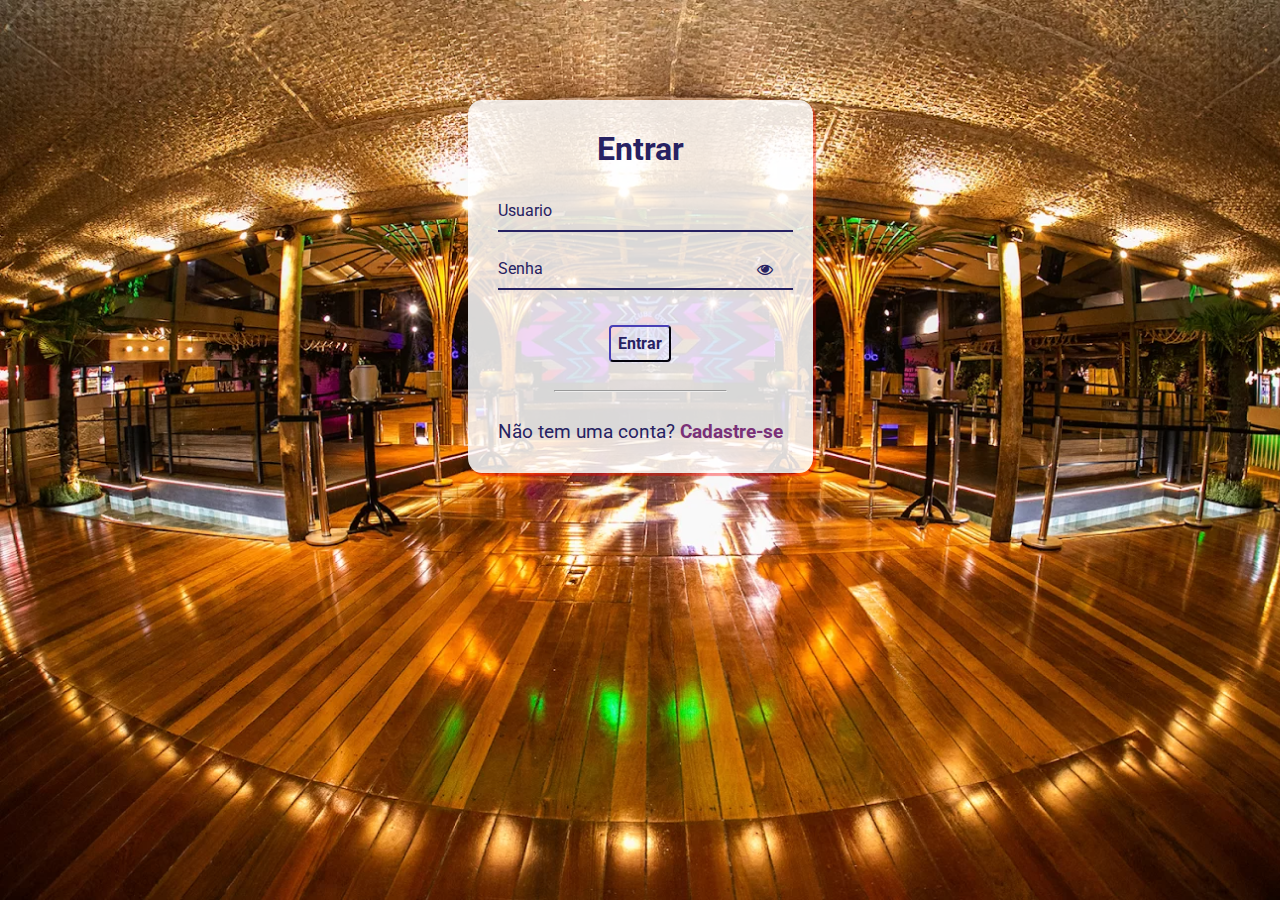
<file: codigo/index.html>
<!DOCTYPE html>
<html lang="en">
<head>
    <meta charset="UTF-8">
    <meta name="viewport" content="width=device-width, initial-scale=1.0">
    <title>Document</title>
    <link rel="stylesheet" type="text/css" href= "assets/css/estilo314.CSS" media="screen" />
</head>
<body onload="carousel()">
    <div  class="cabeçalho">
        <img src="assets/img/logo (1).png" width="130" height="80"  >
        
    
        <a href="index.html"><button>Eventos</button></a>
        <a href="assets/html/Cadastrardeevento.html"><button>cadastrar eventos</button></a>
        <a href="assets/html/cadastroticket.html"><button>tickets</button></a>
        <div class="logar"><button onclick="minhaFuncao()">deslogar</button></div>
        <div class="introduction">
          <h1>Bem-vindo ao E Ingressos - Compre Tickets e Promova Eventos!</h1>
          <p>Encontre os melhores eventos e garanta seu lugar!</p>
          <a href="assets/html/Cadastrardeevento.html"class="button">Cadastre Seus Eventos</a>
  
          <div class="carousel" >
              <img id="carousel-image" src="assets/img/sertanejo.jpg" alt="Imagem do Carrossel">
          </div>
      </div>

      <div class="stab">

       
          <button class="btnsearch">   </button>
        </div>
       
        <div class="pesq123"></div>
        
    <div class ="container" style="width:100%;height: 100%;">
     
    
    
     
    </div> 
    <div class="rodape"><button id="limparLocalStorage">Limpar Local Storage</button></div>
</body>

<script>
  
  function minhaFuncao() {
  localStorage.removeItem('token');
  localStorage.removeItem('userLogado');
  window.location.href = "/assets/html/login.html";
}
  document.addEventListener("DOMContentLoaded", function(event) {
  if (localStorage.getItem('token') == null) {
    alert('Você precisa estar logado para acessar essa página');
    window.location.href = "assets/html/login.html";
  }
});


  function criarDivsObjetosLocalStorage() {
  var objetosJSON = localStorage.getItem("eventos");
  var objetos = JSON.parse(objetosJSON);

  if (Array.isArray(objetos)) {
    objetos.forEach(function(objeto) {
      var divContainer = document.querySelector(".container");

      var divBox2 = document.createElement("div");
      divBox2.classList.add("box2");

      var divAlvo = document.createElement("div");
      divAlvo.classList.add("caixadeevento");

      var divTituloEvento = document.createElement("div");
      divTituloEvento.classList.add("tituloevento");
      divTituloEvento.innerHTML = "<p>Título: " + objeto.title + "</p>";

      var imgElement = document.createElement("img");
      imgElement.src = "assets/img/sertanejo.jpg";
      imgElement.alt = "Imagem";

      var divDesc = document.createElement("div");
      divDesc.classList.add("desc");
      divDesc.innerHTML = "<p>Descrição: " + objeto.description + "</p>";

      var divInfo = document.createElement("div");
      divInfo.classList.add("info");
      divInfo.innerHTML = "<p>ID: " + objeto.id + "</p>";
      divInfo.innerHTML += "<p>Gênero: " + objeto.genre + "</p>";
      divInfo.innerHTML += "<p>Localização: " + objeto.location + "</p>";

      var buttonElement = document.createElement("button");
      buttonElement.textContent = "Comprar Tickets";
      buttonElement.addEventListener("click", function() {
        localStorage.setItem("eventoSelecionado", objeto.id);
        console.log("ID do evento salvo no LocalStorage: " + objeto.id);
        window.location.href = "assets/html/paginaunica2.html";
      });

      divAlvo.appendChild(divTituloEvento);
      divAlvo.appendChild(imgElement);
      divAlvo.appendChild(divInfo);
      divAlvo.appendChild(divDesc);
      divAlvo.appendChild(buttonElement);
      divBox2.appendChild(divAlvo);
      divContainer.appendChild(divBox2);
    });
  }
}

//aaaaaaaaaaaaaaaaaaaaaaaaaaaaaaa
document.addEventListener("DOMContentLoaded", function() {
  criarDivsObjetosLocalStorage();
});

document.addEventListener("DOMContentLoaded", function() {
  var inputElement = document.querySelector(".pesquisar");
  var buttonElement = document.querySelector(".btnsearch");

  buttonElement.addEventListener("click", function() {
    var inputValue =+ inputElement.value;
    console.log("Conteúdo do input:", inputValue);
  });
});

function pesquisarEventos() {
  // Obtendo o valor do input de pesquisa
  const inputValor = document.querySelector('.pesquisar').value;

  // Obtendo o array de eventos do localStorage
  const eventos = JSON.parse(localStorage.getItem('eventos'));

  // Filtrando os eventos com base no título
  const eventosFiltrados = eventos.filter(evento => evento.title === inputValor);

  // Mostrando o conteúdo dos eventos filtrados no console
  eventosFiltrados.forEach(evento => {
    console.log(evento);
  }); 

  // Salvando os eventos filtrados no localStorage
  localStorage.setItem('eventospesq', JSON.stringify(eventosFiltrados));

  // Criando a estrutura HTML com o conteúdo dos objetos salvos no localStorage
  const divPesq123 = document.querySelector('.pesq123');

  eventosFiltrados.forEach(evento => {
    const divEvento = document.createElement('div');
    divEvento.classList.add('evento');

    const divTitulo = document.createElement('div');
    divTitulo.textContent = `Título: ${evento.title}`;

    const divInfo = document.createElement('div');
    divInfo.textContent = `Gênero: ${evento.genre}, Localização: ${evento.location}, Data: ${evento.date}`;

    const divDesc = document.createElement('div');
    divDesc.textContent = `Descrição: ${evento.description}`;

    const imgElement = document.createElement('img');
    imgElement.src = 'assets/img/sertanejo.jpg';

    const buttonElement = document.createElement('button');
    buttonElement.textContent = 'Ir para a página';
    buttonElement.addEventListener('click', function() {
      window.location.href = 'assets/html/paginaunica2.html';
    });

    divEvento.appendChild(divTitulo);
    divEvento.appendChild(divInfo);
    divEvento.appendChild(divDesc);
    divEvento.appendChild(imgElement);
    divEvento.appendChild(buttonElement);

    divPesq123.appendChild(divEvento);
  });
}

// Obtendo o elemento do botão de busca
const btnSearch = document.querySelector('.btnsearch');

// Definindo o evento de clique do botão
btnSearch.addEventListener('click', pesquisarEventos);

document.getElementById('limparLocalStorage').addEventListener('click', function() {
      localStorage.removeItem('ticket');
      localStorage.removeItem('eventos');
      alert('Itens removidos do Local Storage com sucesso!');
    });
//aaaaaaaaaaaaaaaaaaaaaaaaaaaaaaaaaaaaaaaaaaa
    // Obtendo os objetos do Local Storage
var eventos = JSON.parse(localStorage.getItem('eventos'));

// Obtendo todos os gêneros únicos dos objetos
var generos = Array.from(new Set(eventos.map(obj => obj.genre)));

// Criando o select
var select = document.createElement('select');

// Adicionando as opções ao select
generos.forEach(function(genero) {
  var option = document.createElement('option');
  option.text = genero;
  select.add(option);
});

// Criando o botão
var botao = document.createElement('button');
botao.textContent = 'V';

// Adicionando evento de clique ao botão
botao.addEventListener('click', function() {
  var generoSelecionado = select.value;
  var objetosSelecionados = eventos.filter(obj => obj.genre === generoSelecionado);
  
  // Selecionando a div com a classe "pesq123"
  var divPesq123 = document.querySelector('.pesq123');
  
  // Limpando o conteúdo da div
  divPesq123.innerHTML = '';
  
  objetosSelecionados.forEach(function(evento) {
    // Criando a div de evento
    var divEvento = document.createElement('div');
    
    // Criando o título
    var titulo = document.createElement('h3');
    titulo.textContent = evento.title;
    
    // Adicionando o título à div de evento
    divEvento.appendChild(titulo);
    
    // Criando a imagem
    var imagem = document.createElement('img');
    imagem.src = 'assets/img/sertanejo.jpg';
    imagem.width = 200;
    imagem.height = 200;
    
    // Adicionando a imagem à div de evento
    divEvento.appendChild(imagem);
    
    // Exibindo todos os elementos do evento na div
    for (var key in evento) {
      if (evento.hasOwnProperty(key) && key !== 'title') {
        var valor = evento[key];
        var elementoEvento = document.createElement('p');
        elementoEvento.textContent = key + ': ' + valor;
        divEvento.appendChild(elementoEvento);
      }
    }
    
    // Criando o botão de salvar
var botaoSalvar = document.createElement('button');
botaoSalvar.textContent = 'Salvar';

// Adicionando evento de clique ao botão de salvar
botaoSalvar.addEventListener('click', function() {
  // Salvando o ID do evento no Local Storage
  localStorage.setItem('eventoSelecionado', evento.id);
  console.log('Evento salvo: ' + evento.id);
  
  // Redirecionando para a página desejada
  window.location.href = 'assets/html/paginaunica2.html';
});
    
    // Adicionando o botão de salvar à div de evento
    divEvento.appendChild(botaoSalvar);
    
    // Adicionando a div de evento à div "pesq123"
    divPesq123.appendChild(divEvento);
  });
});

// Selecionando a div com a classe "stab"
var divStab = document.querySelector('.stab');

// Adicionando o select e o botão à div
divStab.appendChild(select);
divStab.appendChild(botao);
// Obtendo os objetos do Local Storage
var eventos = JSON.parse(localStorage.getItem('eventos'));

// Criando o input de texto
var inputTitulo = document.createElement('input');
inputTitulo.type = 'text';
inputTitulo.placeholder = 'Digite o título';

// Criando o botão de pesquisar
var botaoPesquisar = document.createElement('button');
botaoPesquisar.textContent = '';

// Adicionando evento de clique ao botão de pesquisar
botaoPesquisar.addEventListener('click', function() {
  var tituloSelecionado = inputTitulo.value;
  var objetosSelecionados = eventos.filter(obj => obj.title === tituloSelecionado);
  
  // Selecionando a div com a classe "pesq123"
  var divPesq123 = document.querySelector('.pesq123');
  
  // Limpando o conteúdo da div
  divPesq123.innerHTML = '';
  
  objetosSelecionados.forEach(function(evento) {
    // Criando a div de evento
    var divEvento = document.createElement('div');
    
    // Criando o título
    var titulo = document.createElement('h3');
    titulo.textContent = evento.title;
    
    // Adicionando o título à div de evento
    divEvento.appendChild(titulo);
    
    // Criando a imagem
    var imagem = document.createElement('img');
    imagem.src = 'assets/img/sertanejo.jpg';
    imagem.width = 200;
    imagem.height = 200;
    
    // Adicionando a imagem à div de evento
    divEvento.appendChild(imagem);
    
    // Exibindo todos os elementos do evento na div
    for (var key in evento) {
      if (evento.hasOwnProperty(key) && key !== 'title') {
        var valor = evento[key];
        var elementoEvento = document.createElement('p');
        elementoEvento.textContent = key + ': ' + valor;
        divEvento.appendChild(elementoEvento);
      }
    }
    
    // Criando o botão de salvar
var botaoSalvar = document.createElement('button');
botaoSalvar.textContent = 'Salvar';

// Adicionando evento de clique ao botão de salvar
botaoSalvar.addEventListener('click', function() {
  // Salvando o ID do evento no Local Storage
  localStorage.setItem('eventoSelecionado', evento.id);
  console.log('Evento salvo: ' + evento.id);
  
  // Redirecionando para a página desejada
  window.location.href = 'assets/html/paginaunica2.html';
});
    
    // Adicionando o botão de salvar à div de evento
    divEvento.appendChild(botaoSalvar);
    
    // Adicionando a div de evento à div "pesq123"
    divPesq123.appendChild(divEvento);
  });
});

// Selecionando a div com a classe "stab"
var divStab = document.querySelector('.stab');

// Adicionando o input de texto e o botão à div
divStab.appendChild(inputTitulo);
divStab.appendChild(botaoPesquisar);
    
//aaaaaaaaaaaaaaa
function carousel() {
            const images = [
                "assets/img/sertanejo.jpg",
                "assets/img/mixed.jpeg.jpeg",
                "assets/img/clube-chelezinho-belo-horiz.jpg"
            ];

            let currentImageIndex = 0;
            const imageElement = document.getElementById("carousel-image");

            setInterval(() => {
                currentImageIndex = (currentImageIndex + 1) % images.length;
                imageElement.src = images[currentImageIndex];
            }, 4000);
        }
</script>








</html>
</file>
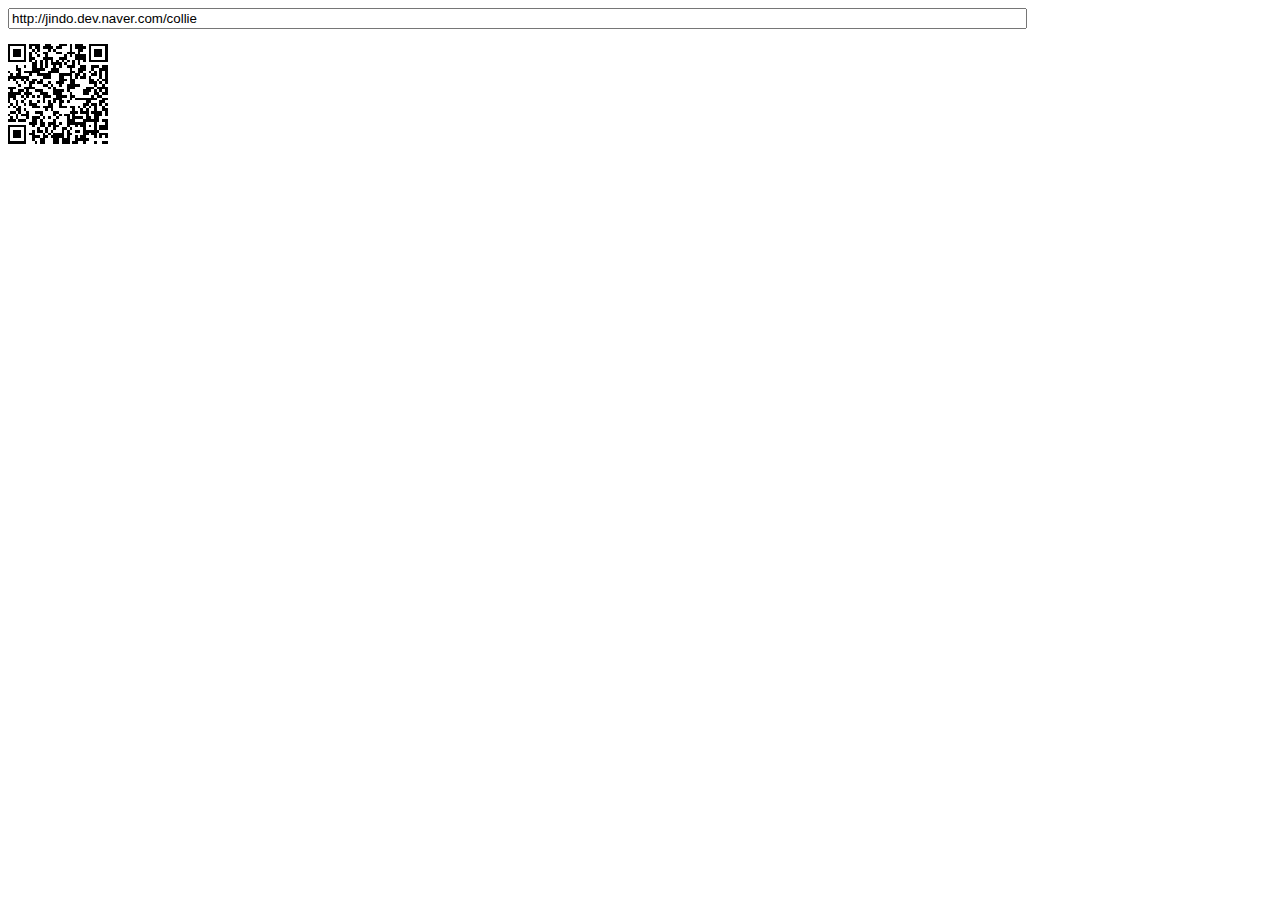
<file: codigo/davidshimjs-qrcodejs-04f46c6/index.html>
<!DOCTYPE html PUBLIC "-//W3C//DTD XHTML 1.0 Transitional//EN" "http://www.w3.org/TR/xhtml1/DTD/xhtml1-transitional.dtd">
<html xmlns="http://www.w3.org/1999/xhtml" xml:lang="ko" lang="ko">
<head>
<title>Cross-Browser QRCode generator for Javascript</title>
<meta http-equiv="Content-Type" content="text/html; charset=UTF-8" />
<meta name="viewport" content="width=device-width,initial-scale=1,user-scalable=no" />
<script type="text/javascript" src="jquery.min.js"></script>
<script type="text/javascript" src="qrcode.js"></script>
</head>
<body>
<input id="text" type="text" value="http://jindo.dev.naver.com/collie" style="width:80%" /><br />
<div id="qrcode" style="width:100px; height:100px; margin-top:15px;"></div>

<script type="text/javascript">
var qrcode = new QRCode(document.getElementById("qrcode"), {
	width : 100,
	height : 100
});

function makeCode () {		
	var elText = document.getElementById("text");
	
	if (!elText.value) {
		alert("Input a text");
		elText.focus();
		return;
	}
	
	qrcode.makeCode(elText.value);
}

makeCode();

$("#text").
	on("blur", function () {
		makeCode();
	}).
	on("keydown", function (e) {
		if (e.keyCode == 13) {
			makeCode();
		}
	});
</script>
</body>
</file>
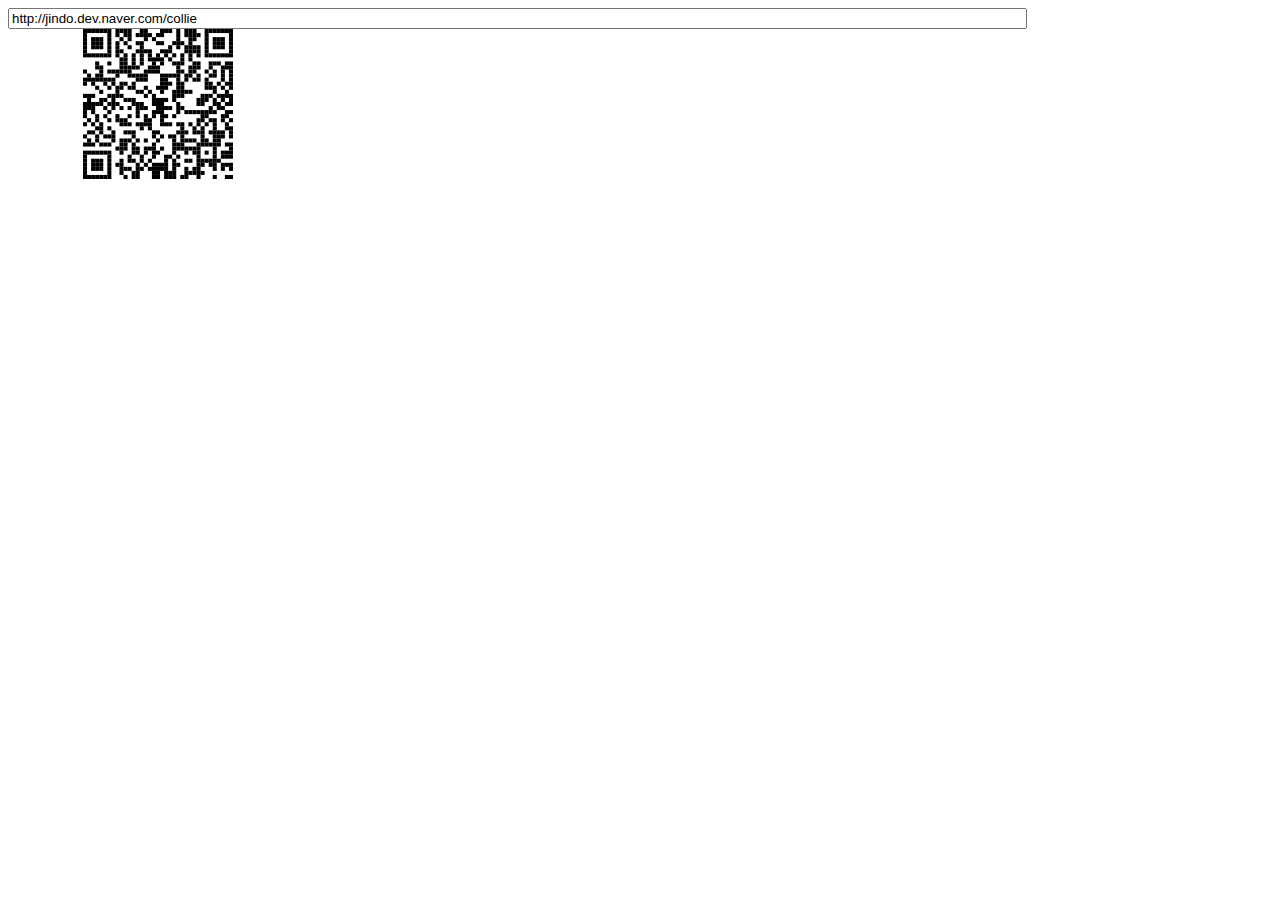
<file: codigo/davidshimjs-qrcodejs-04f46c6/index-svg.html>
<!DOCTYPE html PUBLIC "-//W3C//DTD XHTML 1.0 Transitional//EN" "http://www.w3.org/TR/xhtml1/DTD/xhtml1-transitional.dtd">
<html xmlns="http://www.w3.org/1999/xhtml" xml:lang="ko" lang="ko">
  <head>
    <title>Cross-Browser QRCode generator for Javascript</title>
    <meta http-equiv="Content-Type" content="text/html; charset=UTF-8" />
    <meta name="viewport" content="width=device-width,initial-scale=1,user-scalable=no" />
    <script type="text/javascript" src="jquery.min.js"></script>
    <script type="text/javascript" src="qrcode.js"></script>
  </head>
  <body>
  <input id="text" type="text" value="http://jindo.dev.naver.com/collie" style="width:80%" />
  <svg xmlns="http://www.w3.org/2000/svg" xmlns:xlink="http://www.w3.org/1999/xlink">
    <g id="qrcode"/>
  </svg>
  <script type="text/javascript">
  var qrcode = new QRCode(document.getElementById("qrcode"), {
      width : 100,
      height : 100,
      useSVG: true
  });

  function makeCode () {		
      var elText = document.getElementById("text");

      if (!elText.value) {
          alert("Input a text");
          elText.focus();
          return;
      }

      qrcode.makeCode(elText.value);
  }

  makeCode();

  $("#text").
      on("blur", function () {
          makeCode();
      }).
      on("keydown", function (e) {
          if (e.keyCode == 13) {
              makeCode();
          }
      });
    </script>
  </body>
</html>
</file>
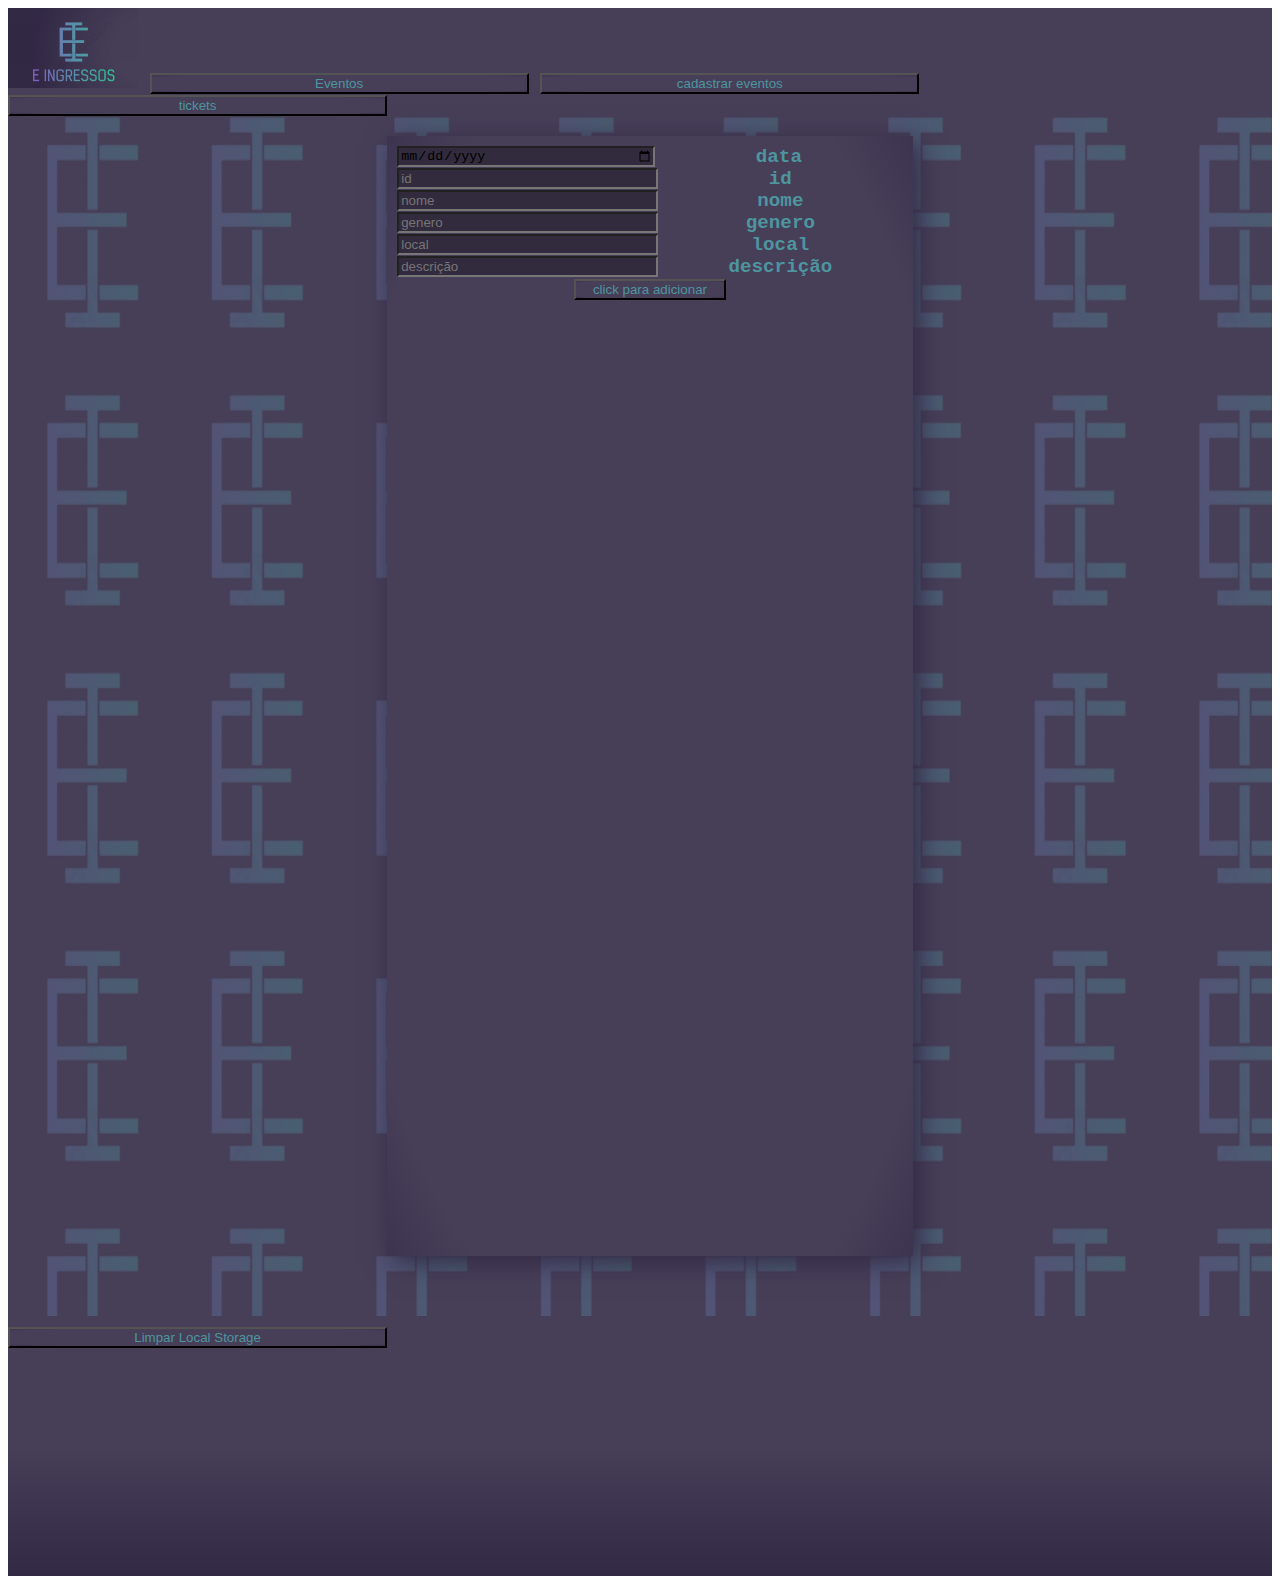
<file: codigo/assets/html/Cadastrardeevento.html>
<!DOCTYPE html>
<html>

<head>
    <meta charset="UTF-8">
    <meta http-equiv="X-UA-Compatible" content="IE=edge">
    <meta name="viewport" content="width=device-width, initial-scale=1.0">
    
    <title>Document</title>
    <link rel="stylesheet" type="text/css" href= "..//css/estilo314.CSS" media="screen" />
</head>

<body>
    <div  class="cabeçalho">
        <img src="../img/logo (1).png" width="130" height="80"  >
        
        
        <a href="../../index.html"><button>Eventos</button></a>
        <a href="../html/Cadastrardeevento.html"><button>cadastrar eventos</button></a>
        <a href="../html/cadastroticket.html"><button>tickets</button></a>
            
            <div class ="container" style="width:100%;height: 1200px;">
                <img src="../img/fundo.png"  width="100%" height="100%"  >
    <div class="box">

        <form>
            <div class="formBox" id="caixa">
                <label for="nome">data</label>
                <input type="date" id="date" placeholder=""/>
            </div>
            <div class="formBox" id="caixa">
                <label for="nome">id</label>
                <input type="number" id="iden" placeholder="id"/>
            </div>
            <div class="formBox" id="caixa">
                <label for="nome">nome</label>
                <input type="text" id="nome" placeholder="nome"/>
            </div>
            <div class="formBox" id="caixa">
                <label for="yr">genero</label>
                <input type="genero" id="genero" placeholder="genero"/>
            </div>
            <div class="formBox" id="caixa">
                <label for="local">local</label>
                <input type="local" id="local" placeholder="local"/>
            </div>
            <div class="formBox" id="caixa">
                <label for="descriçao">descrição</label>
                <input type="descriçao" id="desc" placeholder="descrição"/>
            </div>
    
            <div class="formBox">
                <button id="btn">click para adicionar</button>
            </div>
            <div id="msg">
                <pre></pre>
            </div>
        </form>
        
        
    </div>
     
    </div> 

    <div class="rodape">

        <button id="limparLocalStorage">Limpar Local Storage</button>

    </div>
    <script>
        let eventos = [];
        
        const addeventos = (ev)=>{
            ev.preventDefault();  
            let evento = {
                id: document.getElementById('iden').value,
                title: document.getElementById('nome').value,
                genre: document.getElementById('genero').value,
                location: document.getElementById('local').value,
                description: document.getElementById('desc').value,
                date:document.getElementById('date').value
                
            }
            eventos.push(evento);
            document.forms[0].reset(); 

          
            console.warn('added' , {eventos} );
            
            let pre = document.querySelector('#msg pre');
            

            
            localStorage.setItem('eventos', JSON.stringify(eventos) );
        }
        document.addEventListener('DOMContentLoaded', ()=>{
            document.getElementById('btn').addEventListener('click', addeventos);
        });
        document.getElementById('limparLocalStorage').addEventListener('click', function() {
      localStorage.removeItem('ticket');
      localStorage.removeItem('eventos');
      alert('Itens removidos do Local Storage com sucesso!');
    });
    </script>
    
</body>
</html>
</file>
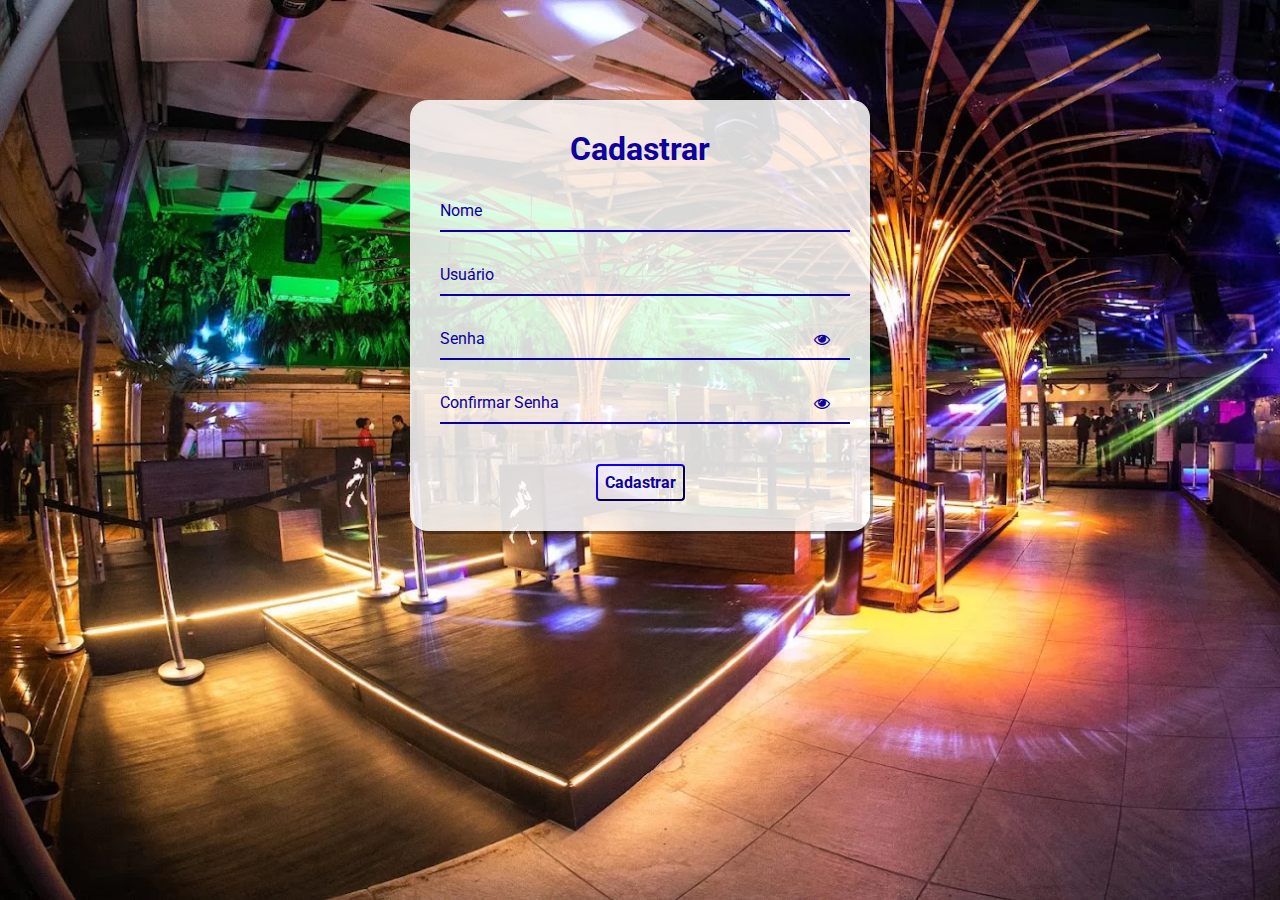
<file: codigo/assets/html/cadastro.html>
<!DOCTYPE html>
<html lang="pt-br">
<head>
    <meta charset="UTF-8">
    <meta http-equiv="X-UA-Compatible" content="IE=edge">
    <meta name="viewport" content="width=device-width, initial-scale=1.0">
    <link rel="stylesheet" href="https://stackpath.bootstrapcdn.com/font-awesome/4.7.0/css/font-awesome.min.css">  
    <link rel="stylesheet" href="../css/cadastro.css">
    <title>Cadastro</title>
</head>
<body>
    <div class='container'>
        <div class='card'>
          <h1> Cadastrar </h1>
          
          <div id='msgError'></div>
          <div id='msgSuccess'></div>
          
                  <div class="label-float">
                     <input type="text" id="nome" placeholder=" " required>
                     <label id="labelNome" for="nome">Nome</label>
                  </div>
      
                  <div class="label-float">
                     <input type="text" id="usuario" placeholder=" " required>
                     <label id="labelUsuario" for="usuario">Usuário</label>
                  </div>
                  
                  <div class="label-float">
                     <input type="password" id="senha" placeholder=" " required>
                     <label id="labelSenha" for="senha">Senha</label>
                     <i id="verSenha" class="fa fa-eye" aria-hidden="true"></i>
                     
                  </div>
      
                  <div class="label-float">
                     <input type="password" id="confirmSenha" placeholder=" " required>
                     <label id="labelConfirmSenha" for="confirmSenha">Confirmar Senha</label>
                     <i id="verConfirmSenha" class="fa fa-eye" aria-hidden="true"></i>
                  </div>
                  
               

                  <div class='justify-center'>
                     <button onclick='cadastrar()'>Cadastrar</button>
                  </div>
      
          
        </div>
        </div>

        <script src="../js/cadastro.js"></script>
        
</body>
</html>
</file>
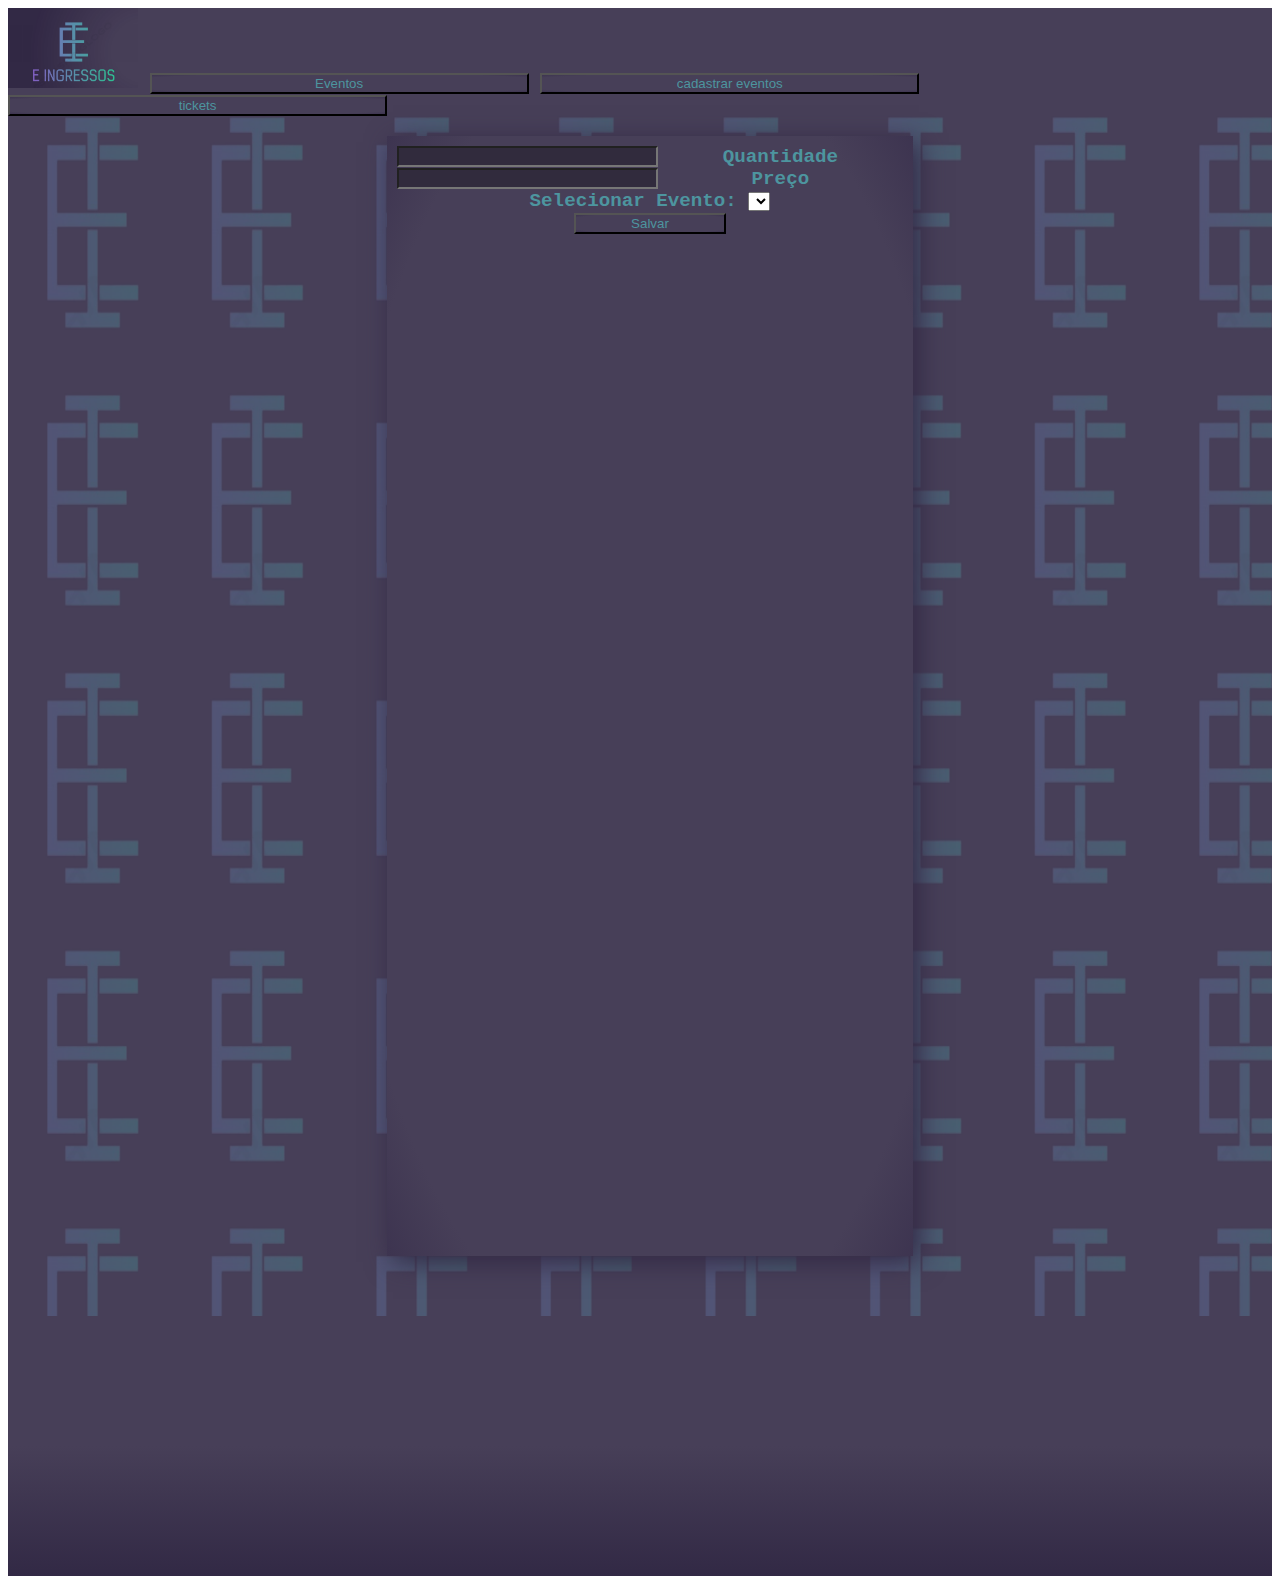
<file: codigo/assets/html/cadastroticket.html>
<!DOCTYPE html>
<html lang="en">
<head>
    <meta charset="UTF-8">
    <meta name="viewport" content="width=device-width, initial-scale=1.0">
    <title>Document</title>
    <link rel="stylesheet" type="text/css" href= "..//css/estilo314.CSS" media="screen" />
</head>
<body>
  <div  class="cabeçalho">
    <img src="../img/logo (1).png" width="130" height="80"  >
    
    
    <a href="../../index.html"><button>Eventos</button></a>
    <a href="../html/Cadastrardeevento.html"><button>cadastrar eventos</button></a>
    <a href="../html/paginadeticket.html"><button>tickets</button></a>
        
        <div class ="container" style="width:100%;height: 1200px;">
            <img src="../img/fundo.png"  width="100%" height="100%"  >
            <div class="box">
        
                <form id="myForm">
                    <label for="quantity">Quantidade</label>
                    <input type="number" id="quantity" name="quantity">
                    <br>
                    <label for="price">Preço</label>
                    <input type="number" id="price" name="price">
                    <br>
                    <label for="selectEvent">Selecionar Evento:</label>
                    <select id="selectEvent" name="event">
                      <!-- Aqui vamos gerar as opções dinamicamente -->
                    </select>
                    <br>
                    <button type="submit">Salvar</button>
                  </form>
                
                
            </div>
             
            </div> 
        
            <div class="rodape">
        
        
        
            </div>
    
</body>
<script>



document.addEventListener('DOMContentLoaded', function() {
      // Recuperar o array de objetos do Local Storage
      let eventos = JSON.parse(localStorage.getItem('eventos'));

      // Verificar se o valor recuperado é válido
      if (eventos && Array.isArray(eventos)) {
        // O valor foi encontrado no Local Storage e é um array de objetos válido
        // Agora você pode usar a variável "eventos" para trabalhar com os dados

        // Criar as opções para a caixa de seleção
        let selectElement = document.getElementById('selectEvent');
        eventos.forEach(function(evento) {
          let option = document.createElement('option');
          option.value = evento.id;
          option.textContent = evento.title;
          selectElement.appendChild(option);
        });
      } else {
        // O valor não foi encontrado no Local Storage ou não é um array de objetos válido
        console.log('Nenhum evento encontrado no Local Storage.');

      }
    });

    // Lógica para lidar com o envio do formulário
    document.getElementById('myForm').addEventListener('submit', function(event) {
    event.preventDefault(); // Impede o envio do formulário por padrão
  
    // Obter os valores dos inputs
    let quantity = document.getElementById('quantity').value;
    let price = document.getElementById('price').value;
    let selectedEventId = document.getElementById('selectEvent').value;
  
    // Recuperar os dados existentes do Local Storage com a chave "tickets"
    let existingTickets = JSON.parse(localStorage.getItem('tickets')) || [];
  
    // Criar um novo objeto para representar o ticket atual
    let newTicket = {
      id: selectedEventId,
      price: parseFloat(price),
      quantity: parseInt(quantity)
    };
  
    // Adicionar o novo ticket ao array existente
    existingTickets.push(newTicket);
  
    // Salvar os dados atualizados no Local Storage
    localStorage.setItem('tickets', JSON.stringify(existingTickets));
  
    // Limpar os valores dos inputs
    document.getElementById('quantity').value = '';
    document.getElementById('price').value = '';
  
    console.log('Ticket salvo com sucesso!');
    
    });
</script>
</html>
</file>
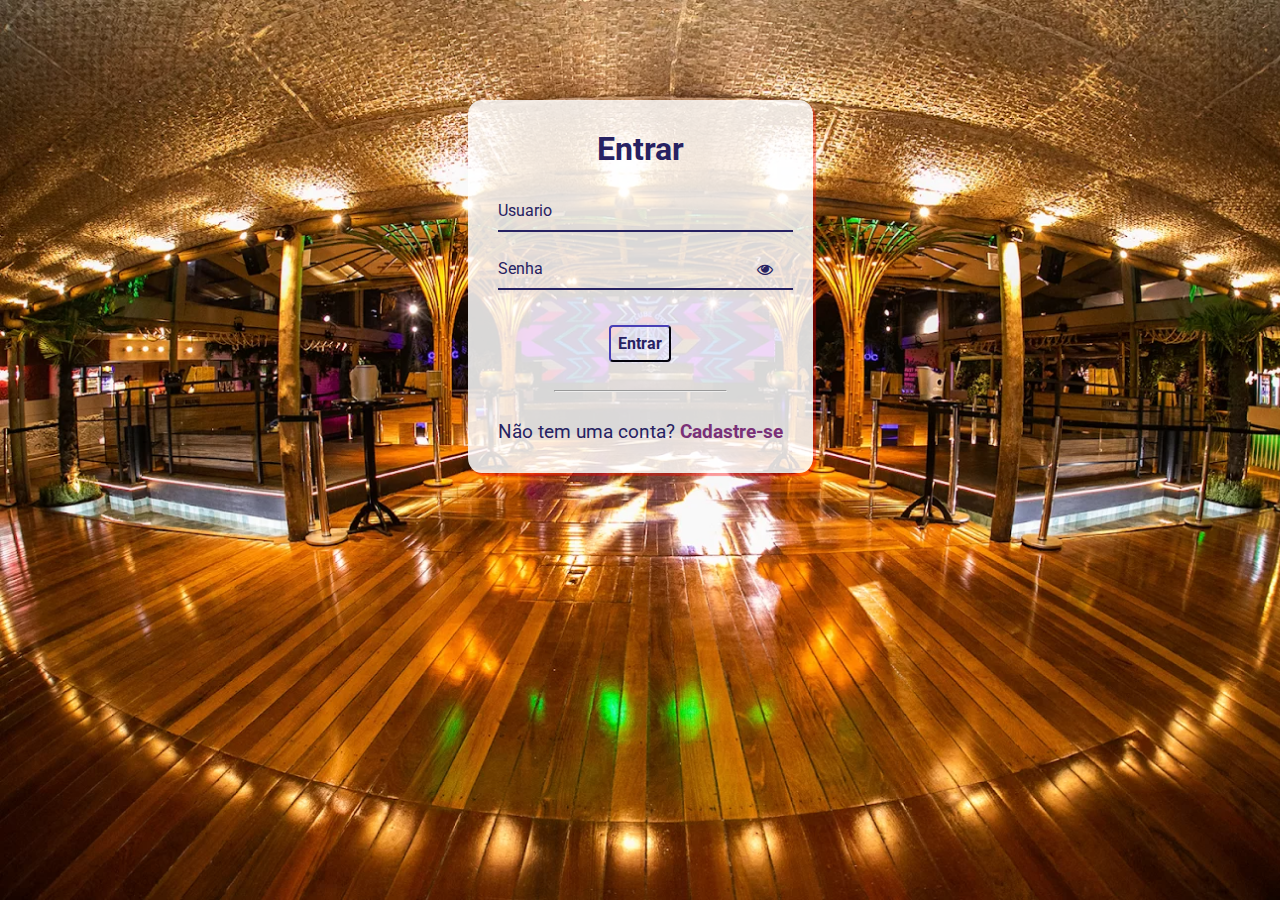
<file: codigo/assets/html/login.html>
<!DOCTYPE html>
<html lang="en">

<head>
  <meta charset="UTF-8">
  <meta http-equiv="X-UA-Compatible" content="IE=edge">
  <meta name="viewport" content="width=device-width, initial-scale=1.0">
  <link rel="stylesheet" href="https://stackpath.bootstrapcdn.com/font-awesome/4.7.0/css/font-awesome.min.css">
  <title>Login</title>
  <link rel="stylesheet" href="..//css/login.css">
</head>

<body>
  <div class='container'>
    <div class='card'>
      <h1> Entrar </h1>
      
      <div id='msgError'></div>
      
      <div class='label-float'>
        <input type='text' id='usuario' paceholder='' required>
        <label id='userLabel' for='usuario'>Usuario</label>
      </div>
      
      <div class='label-float'>
        <input type='password' id='senha' paceholder='' required>
        <label id='senhaLabel' for='senha'>Senha</label>
        <i class="fa fa-eye" aria-hidden="true"></i>
      </div>
      
      <div class='justify-center'>
        <button onclick='entrar()'>Entrar</button>
      </div>
      
      <div class='justify-center'>
        <hr>
      </div>

      <p> Não tem uma conta?
        <a href='../html/cadastro.html'> Cadastre-se </a>
      </p>
    </div>
    </div>
<script src="../js/login.js"></script>
</body>

</html>
</file>
<file: codigo/assets/css/estilo314.CSS>
.cabeçalho {background-color:rgb(71, 63, 88);  font-family: 'Courier New', Courier, monospace; font-size: larger;font-weight: 700;color: #4d959f;}
.cabeçalho button { width: 30%;color: #4d959f;background-image: radial-gradient(#473F58 85%, #3d3450)}
.botao {display: inline; text-align: center; padding-bottom: 10px;padding-right: 10%;padding-left: 5%;}
.corpo {display: block;width: 100%; height: 100%; background-color: blanchedalmond;}
.container{width: 100%; position:relative}
    .box  {position: absolute; text-align: center;background-color:rgb(241, 241, 241) ; bottom: 5%; left: 30%; padding: 10px;
        
    width: 40%;height: 1100px; box-shadow: 6px 6px 25px#322945; background-image: radial-gradient(#473F58 85%, #3d3450);font-family: 'Courier New', Courier, monospace;}
    
.container image {width: 100%;    }
 .box h3 {height: 1%;}
 .box  h4 {height: 5%; padding-top: 6%;}
 .box   input {float: left; width: 100%; background-color: #312b3d}
 .descrição h4 { height: 5%; padding-top: 6%;}
 .descrição input {height: 250px;background-color: #312b3d; padding-bottom: 4%;}
.rodape {  width: 100%; height: 250px; background-color:rgb(71, 63, 88) ;padding-top: 10px;  background-image: linear-gradient(#473F58 50%, #322945);}
.caixa label { width:5%                             }
.cabeçalho input {width: 50%; }
.stab button{color: #4d959f; height: 17px; width: 40px;}
.descrição button {margin-top: 35px; background-color:  #3d3450; 
    color: black;
    padding: 15px 32px;
    text-align: center;
    text-decoration: none;
    display: flex;
    font-size: 16px;
}
.tituloevento { background-color: #4d959f;}
.info {color: #4d959f;display: inline-block;vertical-align: top}
.desc{color: #4d959f;display: inline-block;vertical-align: top  }

.tituloindiv{color: #d5d5d5;}
.descindiv
.infoindiv 
.imgindiv{ height: 500px;
    width: 230px;}

.caixadeevento{color :#3d3450;left: 40%;display: block; border: 1px solid #d5d5d5; width: 100%;
    }
   .introduction body {
        background-color: #322945;
        color: #ffffff;
        font-family: Arial, sans-serif;
    }

    .introduction  h1 {
        text-align: center;
        margin-top: 50px;
    }

    .introduction p {
        text-align: center;
        margin-top: 30px;
        font-size: 18px;
    }

    .introduction  .button {
        display: inline-block;
        margin-top: 50px;
        padding: 12px 24px;
        background-color: #4d959f;
        color: #ffffff;
        font-size: 16px;
        text-decoration: none;
        border-radius: 4px;
    }

    .introduction {
        display: flex;
        flex-direction: column;
        align-items: center;
        margin-top: 5px;
    }

    .carousel {
        display: flex;
        justify-content: center;
        align-items: center;
        height: 500px;
        margin-top: 50px;
        overflow: hidden;
    }

    .carousel img {
        width: 500px;
        height: 500px;
        object-fit: cover;
    }

    .caixadeevento button{color: aliceblue;width: 100%;} 
.caixadeevento img {
    display: inline-block;
   height: 230px;
   width: 230px;

  }
  .box3  {position: absolute; text-align: center;background-color:rgb(241, 241, 241) ; top: 12%; left: 30%; padding: 10px;
        
    width: 40%;height: 1200px; box-shadow: 6px 6px 25px#322945; background-image: radial-gradient(#473F58 85%, #3d3450);font-family: 'Courier New', Courier, monospace;}
    .ticketsdiv {height: px10; text-align: center; background-color: #150f22;}
@media screen and (max-width: 600px)
 {
     
        .container image {  display: none;}
        .box {position:block;}
  }
  .qrcode{display: block;width: 100%; align-items: center;}
  .logar  {display: inline-block; width: 450px;}
</file>
<file: codigo/assets/css/cadastro.css>
@import url('https://fonts.googleapis.com/css2?family=Roboto:ital,wght@0,100;0,300;0,400;0,500;0,700;0,900;1,100;1,300;1,400;1,500;1,700;1,900&display=swap');

* {
  margin: 0;
  padding: 0;
  font-family: 'Roboto', sans-serif;
}

body {
  background-image: url("../img/Cadastro.jpg");
  background-repeat: no-repeat;
  background-size: cover;
  background-attachment: fixed
  
}

.container {
  display: flex;
  justify-content: center;
  width: 100%;
  margin-top: 100px;
}

.card {
  background-color: #ffffffd7;
  padding: 30px;
  border-radius: 4%;
  box-shadow: 3px 3px 1px 0px #00000060;
  width: 400px;
}

h1{
  text-align: center;
  margin-bottom: 20px;
  color: #0d009c
}

.label-float input{
  width: 100%;
  padding: 5px 5px;
  display: inline-block;
  border: 0;
  border-bottom: 2px solid #0d009c;
  background-color: transparent;
  outline: none;
  min-width: 180px;
  font-size: 16px;
  transition: all .3s ease-out;
  border-radius: 0;
  
}

.label-float{
  position: relative;
  padding-top: 13px;
  margin-top: 5%;
  margin-bottom: 5%;
}

.label-float input:focus{
  border-bottom: 2px solid #4038a0;
}

.label-float label{
  color: #0d009c;
  pointer-events: none;
  position: absolute;
  top: 0;
  left: 0;
  margin-top: 13px;
  transition: all .3s ease-out;
}

.label-float input:focus + label,
.label-float input:valid + label{
  font-size: 13px;
  margin-top: 0;
  color: #4038a0
}

button{
  background-color: transparent;
  border-color: #0d009c;
  color: #0d009c;
  padding: 7px;
  font-weight: bold;
  font-size: 12pt;
  margin-top: 20px;
  border-radius: 4px;
  cursor: pointer;
  outline: none;
  transition: all .4s ease-out;
}

button:hover{
  background-color: #0d009c;
  color: #fff;
}

.justify-center{
  display: flex;
  justify-content: center;
}

.fa-eye{
  position: absolute;
  top: 15px;
  right: 10px;
  cursor: pointer;
  color: #0d009c;
}

#msgError{
  text-align: center;
  color: #ff0000;
  background-color: #ffbbbb;
  padding: 10px;
  border-radius: 4px;
  display: none;
}

#msgSuccess{
  text-align: center;
  color: #00bb00;
  background-color: #bbffbe;
  padding: 10px;
  border-radius: 4px;
  display: none;
}
</file>
<file: codigo/assets/css/login.css>
@import url('https://fonts.googleapis.com/css2?family=Roboto:ital,wght@0,100;0,300;0,400;0,500;0,700;0,900;1,100;1,300;1,400;1,500;1,700;1,900&display=swap');

* {
  margin: 0;
  padding: 0;
  font-family: 'Roboto', sans-serif;
}

body {
  background-image: url("../img/Login.jpg");
  background-repeat: no-repeat;
  background-size: cover;
  background-attachment: fixed
  
}

.container {
  display: flex;
  justify-content: center;
  width: 100%;
  margin-top: 100px;
}

.card {
  background-color: #ffffffd7;
  padding: 30px;
  border-radius: 4%;
  box-shadow: 3px 3px 1px 0px #ff000060
}

h1{
  text-align: center;
  margin-bottom: 20px;
  color: #272262
}

.label-float input{
  width: 100%;
  padding: 5px 5px;
  display: inline-block;
  border: 0;
  border-bottom: 2px solid #272262;
  background-color: transparent;
  outline: none;
  min-width: 180px;
  font-size: 16px;
  transition: all .3s ease-out;
  border-radius: 0;
  
}

.label-float{
  position: relative;
  padding-top: 13px;
  margin-top: 5%;
  margin-bottom: 5%;
}

.label-float input:focus{
  border-bottom: 2px solid #4038a0;
}

.label-float label{
  color: #272262;
  pointer-events: none;
  position: absolute;
  top: 0;
  left: 0;
  margin-top: 13px;
  transition: all .3s ease-out;
}

.label-float input:focus + label,
.label-float input:valid + label{
  font-size: 13px;
  margin-top: 0;
  color: #4038a0
}

button{
  background-color: transparent;
  border-color: #272262;
  color: #272262;
  padding: 7px;
  font-weight: bold;
  font-size: 12pt;
  margin-top: 20px;
  border-radius: 4px;
  cursor: pointer;
  outline: none;
  transition: all .4s ease-out;
}

button:hover{
  background-color: #272262;
  color: #fff;
}

.justify-center{
  display: flex;
  justify-content: center;
}

hr{
  margin-top: 10%;
  margin-bottom: 10%;
  width: 60%;
}

p{
  color: #272262;
  font-size: 14pt;
  text-align: center;
}

a{
  color: #7a3077;
  font-weight: bold;
  text-decoration: none;
  transition: all .3s ease-out;
}

a:hover{
  color: #272262;
}

.fa-eye{
  position: absolute;
  top: 15px;
  right: 10px;
  cursor: pointer;
  color: #272262;
}

 #msgError{
  text-align: center;
  color: #ff0000;
  background-color: #ffbbbb;
  padding: 10px;
  border-radius: 4px;
  display: none;
}
</file>
